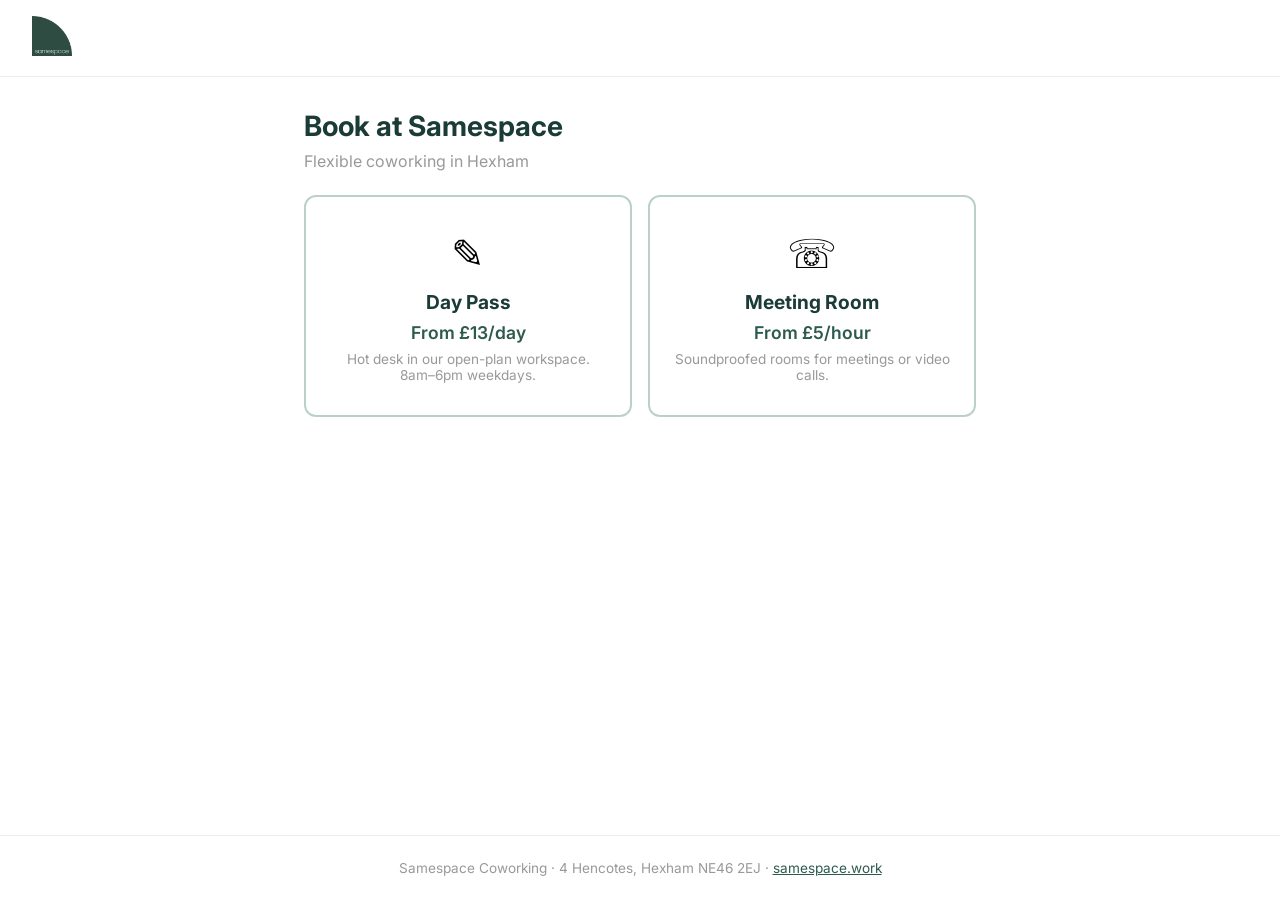
<file: booking/index.html>
<!DOCTYPE html>
<html lang="en">
<head>
    <meta charset="UTF-8">
    <meta name="viewport" content="width=device-width, initial-scale=1.0">
    <title>Book - Samespace Coworking</title>
    <link rel="stylesheet" href="style.css">
    <link rel="preconnect" href="https://fonts.googleapis.com">
    <link href="https://fonts.googleapis.com/css2?family=Inter:wght@400;500;600;700&display=swap" rel="stylesheet">
</head>
<body>
    <header>
        <a href="https://samespace.work" class="logo">
            <img src="Samespace-Logo-RGB-DarkGreen.png" alt="Samespace">
        </a>
    </header>

    <main>
        <!-- Screen 1: Choose booking type -->
        <section id="screen-choose" class="screen active">
            <h1>Book at Samespace</h1>
            <p class="subtitle">Flexible coworking in Hexham</p>
            <div class="card-grid">
                <button class="booking-card" onclick="app.selectType('desk')">
                    <span class="card-icon">&#9998;</span>
                    <h2>Day Pass</h2>
                    <p class="card-price">From &pound;13/day</p>
                    <p class="card-desc">Hot desk in our open-plan workspace. 8am&ndash;6pm weekdays.</p>
                </button>
                <button class="booking-card" onclick="app.selectType('room')">
                    <span class="card-icon">&#9743;</span>
                    <h2>Meeting Room</h2>
                    <p class="card-price">From &pound;5/hour</p>
                    <p class="card-desc">Soundproofed rooms for meetings or video calls.</p>
                </button>
            </div>
        </section>

        <!-- Screen 2a: Desk date selection -->
        <section id="screen-desk" class="screen">
            <button class="back-btn" onclick="app.goTo('screen-choose')">&larr; Back</button>
            <h1>Choose your dates</h1>
            <p class="subtitle">Click dates to select. Bulk pricing applied automatically.</p>
            <div class="calendar-nav">
                <button onclick="app.prevMonth()">&larr;</button>
                <span id="calendar-month-label"></span>
                <button onclick="app.nextMonth()">&rarr;</button>
            </div>
            <div id="calendar" class="calendar"></div>
            <div id="desk-selection-summary" class="selection-summary hidden">
                <div id="desk-dates-list"></div>
                <div id="desk-price-breakdown"></div>
                <div class="summary-total">Total: <strong id="desk-total">&pound;0</strong></div>
                <button class="btn-primary" onclick="app.goTo('screen-account')">Continue</button>
            </div>
        </section>

        <!-- Screen 2b: Room selection -->
        <section id="screen-room" class="screen">
            <button class="back-btn" onclick="app.goTo('screen-choose')">&larr; Back</button>
            <h1>Book a room</h1>

            <div class="room-type-select">
                <button class="room-card" onclick="app.selectRoom('zoom')" id="room-zoom">
                    <h3>Zoom Room</h3>
                    <p>Single-person, ideal for video calls</p>
                </button>
                <button class="room-card" onclick="app.selectRoom('meeting')" id="room-meeting">
                    <h3>Meeting Room</h3>
                    <p>Up to 4 people</p>
                </button>
            </div>

            <div id="room-date-section" class="hidden">
                <label for="room-date">Date:</label>
                <input type="date" id="room-date" onchange="app.loadAvailability()">
            </div>

            <div id="room-slots" class="hidden">
                <p class="subtitle">Select your time slots:</p>
                <div id="slot-grid" class="slot-grid"></div>
            </div>

            <div id="room-selection-summary" class="selection-summary hidden">
                <div id="room-summary-text"></div>
                <div class="summary-total">Total: <strong id="room-total">&pound;0</strong></div>
                <button class="btn-primary" onclick="app.goTo('screen-account')">Continue</button>
            </div>
        </section>

        <!-- Screen 3: Account (new or existing) -->
        <section id="screen-account" class="screen">
            <button class="back-btn" onclick="app.goBack()">&larr; Back</button>
            <h1>Your details</h1>

            <div class="account-tabs">
                <button class="tab active" onclick="app.switchTab('new')" id="tab-new">I'm new</button>
                <button class="tab" onclick="app.switchTab('existing')" id="tab-existing">I have an account</button>
            </div>

            <div id="form-new" class="account-form">
                <div class="form-group">
                    <label for="new-name">Full name</label>
                    <input type="text" id="new-name" placeholder="Jane Smith" required>
                </div>
                <div class="form-group">
                    <label for="new-email">Email</label>
                    <input type="email" id="new-email" placeholder="jane@example.com" required>
                </div>
                <div class="form-group">
                    <label for="new-phone">Phone (optional)</label>
                    <input type="tel" id="new-phone" placeholder="07...">
                </div>
                <div class="form-group checkbox">
                    <input type="checkbox" id="new-terms">
                    <label for="new-terms">I accept the <a href="https://samespace.work/terms" target="_blank">terms &amp; conditions</a></label>
                </div>
                <button class="btn-primary" onclick="app.continueAsNew()">Continue to payment</button>
            </div>

            <div id="form-existing" class="account-form hidden">
                <div class="form-group">
                    <label for="ex-email">Email</label>
                    <input type="email" id="ex-email" placeholder="jane@example.com" required>
                </div>
                <div class="form-group">
                    <label for="ex-password">Password</label>
                    <input type="password" id="ex-password" required>
                </div>
                <button class="btn-primary" onclick="app.loginExisting()">Log in</button>
                <div id="login-error" class="error hidden"></div>
            </div>

            <div id="logged-in-info" class="hidden">
                <div class="logged-in-card">
                    <p>Welcome back, <strong id="logged-in-name"></strong></p>
                    <p id="passes-info" class="hidden">You have <strong id="pass-count"></strong> unused day pass(es)</p>
                </div>
                <div id="updated-price" class="selection-summary"></div>
                <button class="btn-primary" id="btn-pay" onclick="app.proceedToPayment()">Continue to payment</button>
            </div>
        </section>

        <!-- Screen 4: Processing / redirecting -->
        <section id="screen-processing" class="screen">
            <div class="processing">
                <div class="spinner"></div>
                <p>Setting up your booking...</p>
            </div>
        </section>
    </main>

    <footer>
        <p>Samespace Coworking &middot; 4 Hencotes, Hexham NE46 2EJ &middot; <a href="https://samespace.work">samespace.work</a></p>
    </footer>

    <script src="app.js"></script>
</body>
</html>
</file>
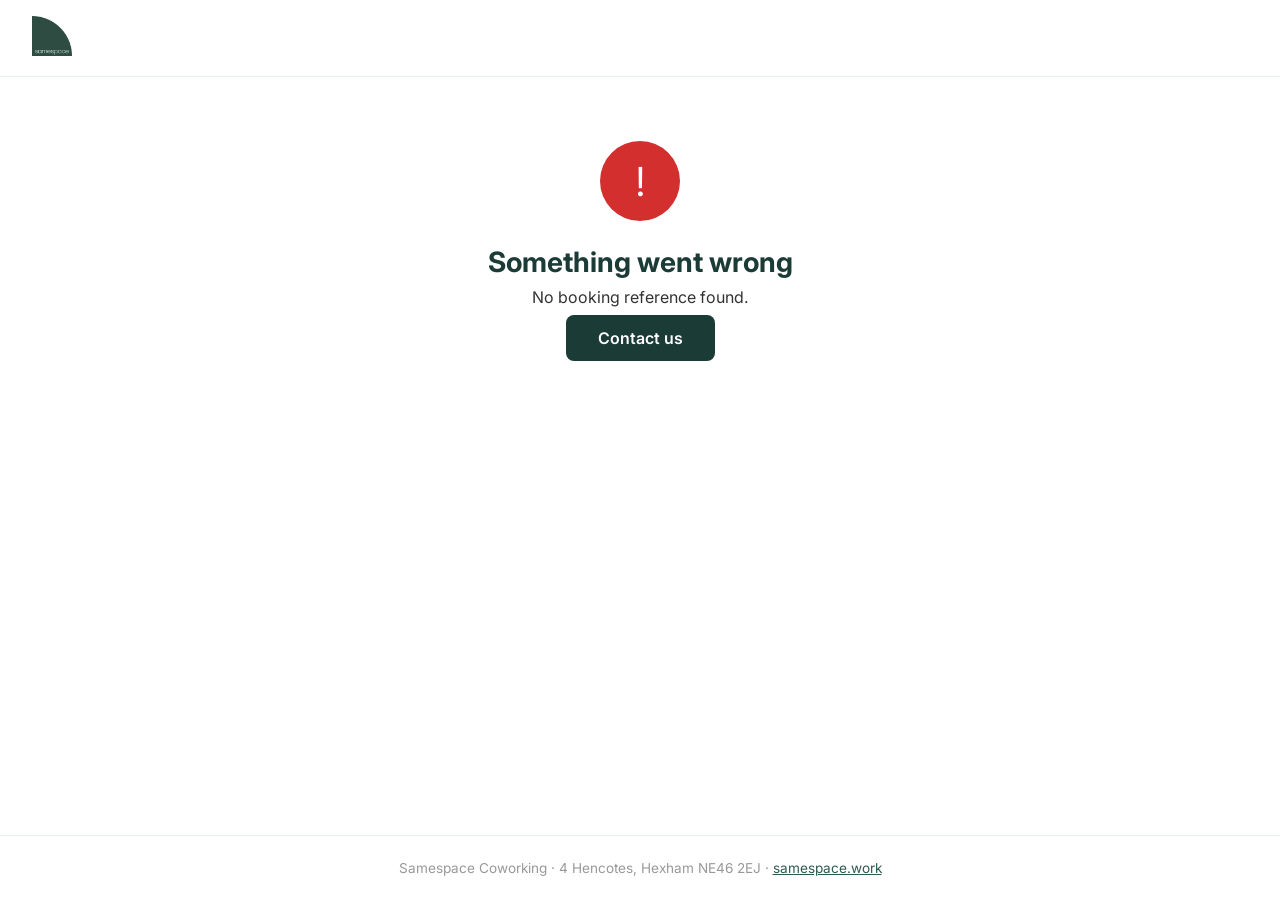
<file: booking/confirmation.html>
<!DOCTYPE html>
<html lang="en">
<head>
    <meta charset="UTF-8">
    <meta name="viewport" content="width=device-width, initial-scale=1.0">
    <title>Booking Confirmed - Samespace</title>
    <link rel="stylesheet" href="style.css">
    <link href="https://fonts.googleapis.com/css2?family=Inter:wght@400;500;600;700&display=swap" rel="stylesheet">
</head>
<body>
    <header>
        <a href="https://samespace.work" class="logo">
            <img src="Samespace-Logo-RGB-DarkGreen.png" alt="Samespace">
        </a>
    </header>

    <main>
        <section id="screen-confirming" class="screen active">
            <div class="processing">
                <div class="spinner"></div>
                <p>Confirming your booking...</p>
            </div>
        </section>

        <section id="screen-confirmed" class="screen">
            <div class="confirmation">
                <div class="confirm-icon">&#10003;</div>
                <h1>Booking confirmed!</h1>
                <div id="confirm-details" class="confirm-details"></div>
                <div id="pin-section" class="pin-section hidden">
                    <h2>Your door access PIN</h2>
                    <div id="pin-display" class="pin-display"></div>
                    <p class="pin-note">You'll also receive this by email. Use this PIN at the door entry keypad.</p>
                </div>
                <div class="confirm-actions">
                    <a href="" id="portal-link" class="btn-primary">Manage your account</a>
                    <a href="https://samespace.work" class="btn-secondary">Back to samespace.work</a>
                </div>
            </div>
        </section>

        <section id="screen-error" class="screen">
            <div class="confirmation">
                <div class="confirm-icon error-icon">!</div>
                <h1>Something went wrong</h1>
                <p id="error-message">We couldn't confirm your booking. Please contact us.</p>
                <a href="mailto:info@samespace.work" class="btn-primary">Contact us</a>
            </div>
        </section>
    </main>

    <footer>
        <p>Samespace Coworking &middot; 4 Hencotes, Hexham NE46 2EJ &middot; <a href="https://samespace.work">samespace.work</a></p>
    </footer>

    <script>
        (function() {
            const params = new URLSearchParams(window.location.search);
            const intentId = params.get('intent');

            if (!intentId) {
                showError('No booking reference found.');
                return;
            }

            pollStatus(intentId, 0);

            function pollStatus(id, attempts) {
                if (attempts > 30) {
                    showError('Booking is taking longer than expected. Please check your email or contact us.');
                    return;
                }

                fetch('/api/status.php?intent=' + encodeURIComponent(id))
                    .then(r => r.json())
                    .then(data => {
                        if (data.status === 'completed') {
                            showConfirmation(data);
                        } else if (data.status === 'failed') {
                            showError('Booking provisioning failed. Please contact us.');
                        } else {
                            setTimeout(() => pollStatus(id, attempts + 1), 2000);
                        }
                    })
                    .catch(() => {
                        setTimeout(() => pollStatus(id, attempts + 1), 2000);
                    });
            }

            function showConfirmation(data) {
                document.getElementById('screen-confirming').classList.remove('active');
                document.getElementById('screen-confirmed').classList.add('active');

                let details = '';
                if (data.type === 'desk') {
                    const dates = (data.dates || []).map(d => formatDate(d)).join(', ');
                    details = '<p><strong>Day pass booking</strong></p><p>' + dates + '</p>';
                } else {
                    details = '<p><strong>Room booking</strong></p>'
                        + '<p>' + formatDate(data.date) + ', '
                        + pad(data.startHour) + ':00 &ndash; ' + pad(data.endHour) + ':00</p>';
                }
                document.getElementById('confirm-details').innerHTML = details;

                if (data.pin) {
                    document.getElementById('pin-section').classList.remove('hidden');
                    document.getElementById('pin-display').textContent = data.pin;
                }

                if (data.portalUrl) {
                    document.getElementById('portal-link').href = data.portalUrl;
                }
            }

            function showError(msg) {
                document.getElementById('screen-confirming').classList.remove('active');
                document.getElementById('screen-error').classList.add('active');
                document.getElementById('error-message').textContent = msg;
            }

            function formatDate(str) {
                const d = new Date(str + 'T12:00:00');
                return d.toLocaleDateString('en-GB', { weekday: 'short', day: 'numeric', month: 'short', year: 'numeric' });
            }

            function pad(n) { return String(n).padStart(2, '0'); }
        })();
    </script>
</body>
</html>
</file>
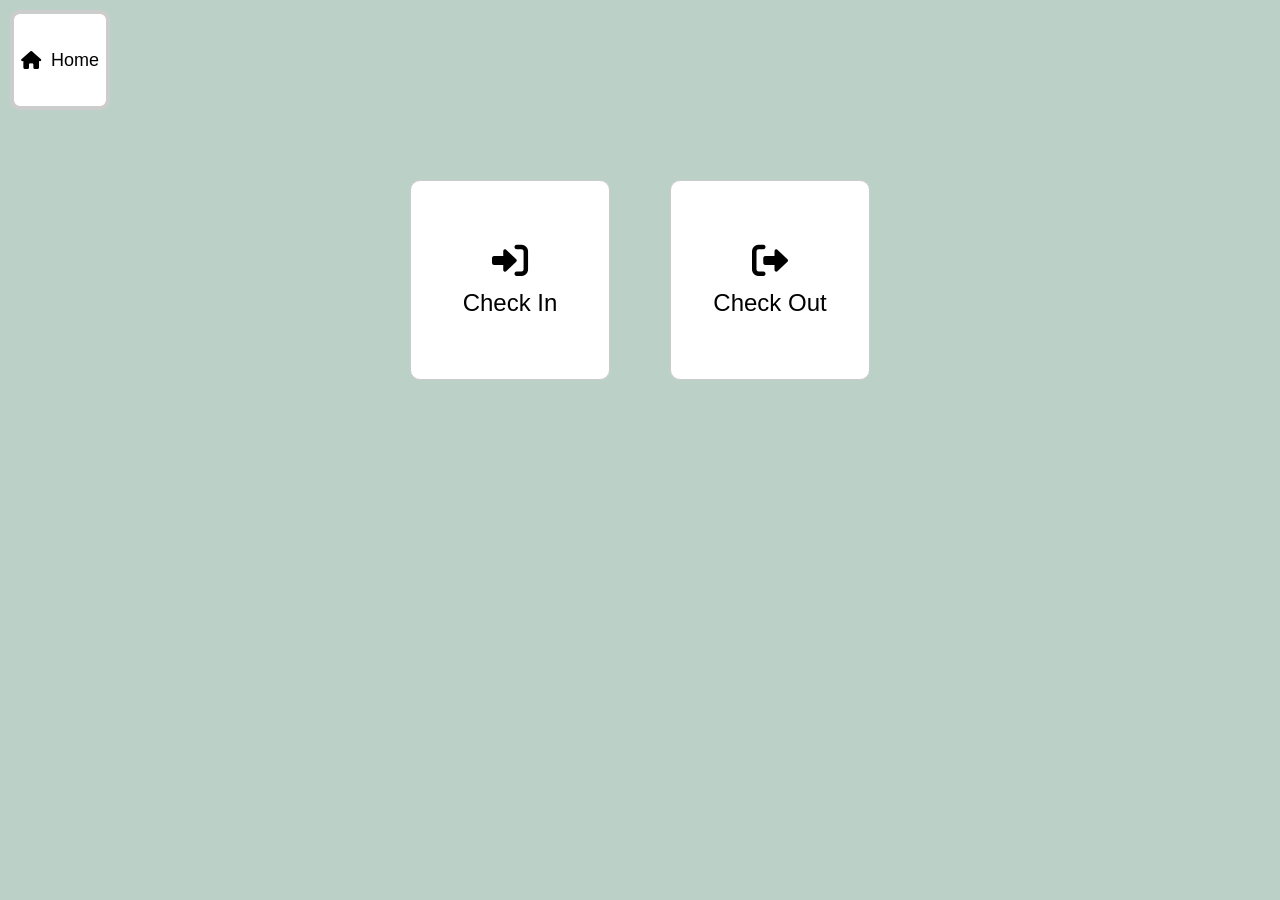
<file: cio/checkinout.html>
<!DOCTYPE html>
<html lang="en">
<head>
    <meta charset="UTF-8">
    <meta name="viewport" content="width=device-width, initial-scale=1.0">
    <title>Samespace Check In/Out</title>
    <link rel="stylesheet" href="checkinout.css">
    <link rel="stylesheet" href="https://cdnjs.cloudflare.com/ajax/libs/font-awesome/6.0.0/css/all.min.css">
</head>
<body>
    <button id="start-again-btn">
        <i class="fas fa-home"></i>
        Home
    </button>
    <div id="app">

        <div id="start-screen" class="screen active">
            <div class="button-container">
                <button id="member-check-in-btn" class="action-btn">
                    <i class="fas fa-sign-in-alt"></i>
                    Check In
                </button>
<!--
                <button id="visitor-check-in-btn" class="action-btn">
                    <i class="fas fa-user-plus"></i>
                    Visitor Check In
                </button>
-->
		<button id="check-out-btn" class="action-btn">
                    <i class="fas fa-sign-out-alt"></i>
                    Check Out
                </button>
            </div>
        </div>
        
	<div id="member-pin-screen" class="screen hidden">
	    <h2>Enter Member PIN</h2>
	    <div id="pin-input-container">
		<input type="text" id="pin-1" maxlength="1" class="pin-input">
		<input type="text" id="pin-2" maxlength="1" class="pin-input">
		<input type="text" id="pin-3" maxlength="1" class="pin-input">
		<input type="text" id="pin-4" maxlength="1" class="pin-input">
		<input type="text" id="pin-5" maxlength="1" class="pin-input">
		<input type="text" id="pin-6" maxlength="1" class="pin-input">
	    </div>
	</div>

        <div id="check-in-screen" class="screen hidden">
            <h2>Who is checking in?</h2>
            <div id="name-search-container">
                <input type="text" id="name-search" placeholder="Type your name...">
                <button id="clear-search" class="hidden">✖</button>
            </div>
            <div id="name-suggestions" class="flex-container"></div>
        </div>

        <div id="confirm-screen" class="screen hidden">
            <button id="confirm-action-btn" class="action-btn">
		Confirm
	    </button>
            <button id="cancel-btn" class="action-btn">
                <i class="fas fa-times"></i>
		Cancel
	    </button>
        </div>

        <div id="check-out-screen" class="screen hidden">
            <h2>Who is checking out?</h2>
            <div id="checked-in-list" class="flex-container"></div>
        </div>
    </div>
    <script src="checkinout.js"></script>
</body>
</html>
</file>
<file: booking/style.css>
:root {
    --green-dark: #1B3B36;
    --green-mid: #2D5A4E;
    --green-light: #BBD1C8;
    --green-pale: #E8F0EC;
    --white: #FFFFFF;
    --grey-light: #F5F5F5;
    --grey-mid: #999;
    --grey-dark: #333;
    --red: #D32F2F;
    --font: 'Inter', -apple-system, BlinkMacSystemFont, sans-serif;
}

* {
    margin: 0;
    padding: 0;
    box-sizing: border-box;
}

body {
    font-family: var(--font);
    color: var(--grey-dark);
    background: var(--white);
    min-height: 100vh;
    display: flex;
    flex-direction: column;
}

/* Header */
header {
    padding: 1rem 2rem;
    border-bottom: 1px solid var(--green-pale);
}

.logo img {
    height: 40px;
}

/* Main */
main {
    flex: 1;
    max-width: 720px;
    margin: 0 auto;
    padding: 2rem 1.5rem;
    width: 100%;
}

/* Footer */
footer {
    padding: 1.5rem 2rem;
    text-align: center;
    font-size: 0.85rem;
    color: var(--grey-mid);
    border-top: 1px solid var(--green-pale);
}

footer a {
    color: var(--green-mid);
}

/* Screens */
.screen {
    display: none;
}

.screen.active {
    display: block;
}

/* Typography */
h1 {
    font-size: 1.75rem;
    font-weight: 700;
    color: var(--green-dark);
    margin-bottom: 0.5rem;
}

.subtitle {
    color: var(--grey-mid);
    margin-bottom: 1.5rem;
}

/* Booking type cards */
.card-grid {
    display: grid;
    grid-template-columns: 1fr 1fr;
    gap: 1rem;
    margin-top: 1rem;
}

.booking-card {
    background: var(--white);
    border: 2px solid var(--green-light);
    border-radius: 12px;
    padding: 2rem 1.5rem;
    text-align: center;
    cursor: pointer;
    transition: all 0.2s;
    font-family: var(--font);
}

.booking-card:hover {
    border-color: var(--green-dark);
    transform: translateY(-2px);
    box-shadow: 0 4px 12px rgba(27, 59, 54, 0.1);
}

.card-icon {
    font-size: 2.5rem;
    display: block;
    margin-bottom: 0.75rem;
}

.booking-card h2 {
    font-size: 1.2rem;
    color: var(--green-dark);
    margin-bottom: 0.5rem;
}

.card-price {
    font-size: 1.1rem;
    font-weight: 600;
    color: var(--green-mid);
    margin-bottom: 0.5rem;
}

.card-desc {
    font-size: 0.85rem;
    color: var(--grey-mid);
}

/* Back button */
.back-btn {
    background: none;
    border: none;
    color: var(--green-mid);
    font-family: var(--font);
    font-size: 0.95rem;
    cursor: pointer;
    margin-bottom: 1rem;
    padding: 0;
}

.back-btn:hover {
    color: var(--green-dark);
}

/* Calendar */
.calendar-nav {
    display: flex;
    align-items: center;
    justify-content: center;
    gap: 1.5rem;
    margin-bottom: 1rem;
}

.calendar-nav button {
    background: none;
    border: 1px solid var(--green-light);
    border-radius: 6px;
    padding: 0.4rem 0.8rem;
    cursor: pointer;
    font-size: 1rem;
    font-family: var(--font);
    color: var(--green-dark);
}

.calendar-nav span {
    font-weight: 600;
    font-size: 1.1rem;
    min-width: 160px;
    text-align: center;
}

.calendar {
    display: grid;
    grid-template-columns: repeat(7, 1fr);
    gap: 4px;
    margin-bottom: 1.5rem;
}

.cal-header {
    text-align: center;
    font-size: 0.8rem;
    font-weight: 600;
    color: var(--grey-mid);
    padding: 0.5rem 0;
}

.cal-day {
    aspect-ratio: 1;
    display: flex;
    align-items: center;
    justify-content: center;
    border-radius: 8px;
    font-size: 0.9rem;
    cursor: pointer;
    border: none;
    background: var(--grey-light);
    font-family: var(--font);
    transition: all 0.15s;
}

.cal-day:hover:not(.disabled):not(.empty) {
    background: var(--green-light);
}

.cal-day.selected {
    background: var(--green-dark);
    color: var(--white);
    font-weight: 600;
}

.cal-day.disabled {
    color: var(--grey-mid);
    opacity: 0.4;
    cursor: default;
}

.cal-day.empty {
    background: transparent;
    cursor: default;
}

.cal-day.today {
    border: 2px solid var(--green-mid);
}

/* Selection summary */
.selection-summary {
    background: var(--green-pale);
    border-radius: 10px;
    padding: 1.25rem;
    margin-top: 1rem;
}

.selection-summary.hidden {
    display: none;
}

.summary-total {
    font-size: 1.2rem;
    margin-top: 0.75rem;
    padding-top: 0.75rem;
    border-top: 1px solid var(--green-light);
}

/* Room cards */
.room-type-select {
    display: grid;
    grid-template-columns: 1fr 1fr;
    gap: 1rem;
    margin-bottom: 1.5rem;
}

.room-card {
    background: var(--white);
    border: 2px solid var(--green-light);
    border-radius: 10px;
    padding: 1.25rem;
    text-align: center;
    cursor: pointer;
    font-family: var(--font);
    transition: all 0.2s;
}

.room-card:hover {
    border-color: var(--green-dark);
}

.room-card.selected {
    border-color: var(--green-dark);
    background: var(--green-pale);
}

.room-card h3 {
    color: var(--green-dark);
    margin-bottom: 0.25rem;
}

.room-card p {
    font-size: 0.85rem;
    color: var(--grey-mid);
}

/* Time slots */
.slot-grid {
    display: grid;
    grid-template-columns: repeat(5, 1fr);
    gap: 6px;
    margin-bottom: 1rem;
}

.slot-btn {
    padding: 0.6rem 0.4rem;
    border: 1px solid var(--green-light);
    border-radius: 6px;
    background: var(--white);
    cursor: pointer;
    font-size: 0.8rem;
    font-family: var(--font);
    transition: all 0.15s;
    text-align: center;
}

.slot-btn:hover:not(.unavailable) {
    border-color: var(--green-dark);
    background: var(--green-pale);
}

.slot-btn.selected {
    background: var(--green-dark);
    color: var(--white);
    border-color: var(--green-dark);
}

.slot-btn.unavailable {
    background: var(--grey-light);
    color: var(--grey-mid);
    cursor: default;
    text-decoration: line-through;
}

/* Forms */
.account-tabs {
    display: flex;
    gap: 0;
    margin-bottom: 1.5rem;
    border-bottom: 2px solid var(--green-light);
}

.tab {
    flex: 1;
    padding: 0.75rem;
    background: none;
    border: none;
    font-family: var(--font);
    font-size: 1rem;
    cursor: pointer;
    color: var(--grey-mid);
    border-bottom: 2px solid transparent;
    margin-bottom: -2px;
    transition: all 0.2s;
}

.tab.active {
    color: var(--green-dark);
    border-bottom-color: var(--green-dark);
    font-weight: 600;
}

.account-form {
    max-width: 400px;
}

.account-form.hidden {
    display: none;
}

.form-group {
    margin-bottom: 1rem;
}

.form-group label {
    display: block;
    font-size: 0.9rem;
    font-weight: 500;
    margin-bottom: 0.3rem;
    color: var(--green-dark);
}

.form-group input[type="text"],
.form-group input[type="email"],
.form-group input[type="password"],
.form-group input[type="tel"],
.form-group input[type="date"] {
    width: 100%;
    padding: 0.7rem 0.9rem;
    border: 1px solid var(--green-light);
    border-radius: 8px;
    font-size: 1rem;
    font-family: var(--font);
    outline: none;
    transition: border-color 0.2s;
}

.form-group input:focus {
    border-color: var(--green-dark);
}

.form-group.checkbox {
    display: flex;
    align-items: center;
    gap: 0.5rem;
}

.form-group.checkbox label {
    margin-bottom: 0;
    font-weight: 400;
}

.form-group.checkbox input {
    width: 18px;
    height: 18px;
    accent-color: var(--green-dark);
}

/* Buttons */
.btn-primary {
    display: inline-block;
    background: var(--green-dark);
    color: var(--white);
    border: none;
    border-radius: 8px;
    padding: 0.8rem 2rem;
    font-size: 1rem;
    font-weight: 600;
    font-family: var(--font);
    cursor: pointer;
    transition: background 0.2s;
    text-decoration: none;
    text-align: center;
    margin-top: 0.5rem;
}

.btn-primary:hover {
    background: var(--green-mid);
}

.btn-primary:disabled {
    opacity: 0.5;
    cursor: default;
}

.btn-secondary {
    display: inline-block;
    background: none;
    color: var(--green-dark);
    border: 2px solid var(--green-dark);
    border-radius: 8px;
    padding: 0.75rem 2rem;
    font-size: 1rem;
    font-weight: 600;
    font-family: var(--font);
    cursor: pointer;
    text-decoration: none;
    text-align: center;
    margin-top: 0.5rem;
}

.btn-secondary:hover {
    background: var(--green-pale);
}

/* Error */
.error {
    color: var(--red);
    font-size: 0.9rem;
    margin-top: 0.75rem;
}

.error.hidden {
    display: none;
}

/* Logged in card */
.logged-in-card {
    background: var(--green-pale);
    border-radius: 10px;
    padding: 1rem 1.25rem;
    margin-bottom: 1rem;
}

.hidden {
    display: none !important;
}

/* Processing / spinner */
.processing {
    text-align: center;
    padding: 3rem 0;
}

.spinner {
    width: 40px;
    height: 40px;
    border: 3px solid var(--green-light);
    border-top-color: var(--green-dark);
    border-radius: 50%;
    animation: spin 0.8s linear infinite;
    margin: 0 auto 1rem;
}

@keyframes spin {
    to { transform: rotate(360deg); }
}

/* Confirmation page */
.confirmation {
    text-align: center;
    padding: 2rem 0;
}

.confirm-icon {
    width: 80px;
    height: 80px;
    border-radius: 50%;
    background: var(--green-dark);
    color: var(--white);
    font-size: 2.5rem;
    display: flex;
    align-items: center;
    justify-content: center;
    margin: 0 auto 1.5rem;
}

.confirm-icon.error-icon {
    background: var(--red);
}

.confirm-details {
    background: var(--green-pale);
    border-radius: 10px;
    padding: 1.25rem;
    margin: 1.5rem 0;
    text-align: left;
}

.pin-section {
    margin: 1.5rem 0;
}

.pin-section h2 {
    font-size: 1.1rem;
    color: var(--green-dark);
    margin-bottom: 0.75rem;
}

.pin-display {
    font-size: 2.5rem;
    font-weight: 700;
    letter-spacing: 0.3em;
    color: var(--green-dark);
    background: var(--green-pale);
    display: inline-block;
    padding: 0.75rem 1.5rem;
    border-radius: 10px;
}

.pin-note {
    font-size: 0.85rem;
    color: var(--grey-mid);
    margin-top: 0.75rem;
}

.confirm-actions {
    display: flex;
    flex-direction: column;
    align-items: center;
    gap: 0.75rem;
    margin-top: 2rem;
}

/* Date input */
input[type="date"] {
    width: auto;
    padding: 0.6rem 0.9rem;
    border: 1px solid var(--green-light);
    border-radius: 8px;
    font-size: 1rem;
    font-family: var(--font);
}

label[for="room-date"] {
    font-weight: 500;
    margin-right: 0.5rem;
}

/* Responsive */
@media (max-width: 600px) {
    main {
        padding: 1.5rem 1rem;
    }

    .card-grid,
    .room-type-select {
        grid-template-columns: 1fr;
    }

    .slot-grid {
        grid-template-columns: repeat(2, 1fr);
    }

    h1 {
        font-size: 1.4rem;
    }
}
</file>
<file: cio/checkinout.css>
body {
    font-family: Arial, sans-serif;
    margin: 0;
    background-color: #bbd1c8;
}

h2 {
    text-align: center;
    margin-bottom: 40px; /* Add more space below the h2 element */
    font-size: 24px;
}

#app {
    text-align: center;
    padding-top: 60px; /* Adjust padding as needed */
    position: relative; /* To use relative positioning for centering */
}

.screen {
    display: none;
}

.screen.active {
    display: block;
}

.hidden {
    display: none;
}

#start-again-btn {
    display: flex;
    align-items: center;
    justify-content: center;
    gap: 10px; /* Space between icon and text */
    position: fixed;
    top: 10px;
    left: 10px;
    width: 100px;
    height: 100px;
    border-radius: 10px;
    background-color: #fff;
    border: 4px solid #ccc;
    font-size: 18px;
    cursor: pointer;
    z-index: 1000;
    transition: background-color 0.3s;
}

#start-again-btn:hover {
    background-color: #f0f0f0;
}

.button-container {
    display: flex;
    justify-content: center;
    gap: 20px; /* Space between buttons */
    margin-top: 100px;
}

.action-btn {
    display: flex;
    flex-direction: column;
    align-items: center;
    justify-content: center;
    gap: 10px; /* Space between icon and text */
    width: 200px;
    height: 200px;
    font-size: 24px;
    font-weight: 500;
    margin: 20px;
    padding: 40px;
    border-radius: 10px;
    border: 1px solid #ccc;
    background-color: #fff;
    transition: background-color 0.3s;
}

.action-btn i {
    font-size: 36px;
}

#confirm-action-btn:hover, #cancel-btn:hover {
    background-color: #f0f0f0;
}

#cancel-btn {
    width: 200px;
    height: 100px; /* Half of the original 200px height */
    font-size: 24px;
    margin: 20px auto;
}

#confirm-action-btn {
    width: 400px;
    height: 200px;
    font-size: 24px;
    margin: 20px auto;
}

.flex-container {
    display: flex;
    flex-wrap: wrap;
    justify-content: center;
    margin-top: 10px; /* Ensure items are not overlapped */
    max-width: 64%; /* Match the width of the name-search-container */
    margin: 0 auto; /* Center the flex-container */
}

.flex-item {
    width: 200px;
    height: 100px; /* Set fixed height */
    margin: 10px;
    padding: 10px; /* Add padding for better spacing */
    display: flex;
    flex-direction: column; /* Stack name and company vertically */
    align-items: center;
    justify-content: center;
    background-color: #fff;
    border: 1px solid #ccc;
    border-radius: 10px; /* Rounded corners for flex items */
    box-shadow: 0 2px 5px rgba(0,0,0,0.1);
    cursor: pointer;
    transition: background-color 0.3s;
    font-size: 24px; /* Increase font size */
}

.flex-item .name {
    font-weight: bold; /* Bold for the name */
}

.flex-item .company {
    font-weight: normal; /* Normal weight for the company name */
    font-size: 18px; /* Slightly smaller font for the company name */
}

.flex-item:hover {
    background-color: #f0f0f0;
}

#check-in-screen {
    position: relative;
}

#name-search-container {
    position: relative;
    width: 64%; /* 80% of original width, reduced by 20% */
    margin: 0 auto;
    margin-bottom: 40px; /* Add space below the search container */
    top: 0; /* Remove vertical centering adjustment */
    transform: none; /* Remove vertical centering adjustment */
}

#name-search {
    width: 100%;
    height: 60px; /* Adjust the height for 200% increase */
    font-size: 24px; /* Adjust the font size accordingly */
    padding-right: 40px; /* Space for the clear button */
    padding-left: 10px; /* Add padding to the left for placeholder text */
    z-index: 1000; /* Ensure it stays on top */
    background-color: white; /* Background color to cover content underneath */
    box-sizing: border-box; /* Include padding in the width */
    border-radius: 10px; /* Rounded corners for input */
    border: 1px solid #ccc;
}

#clear-search {
    position: absolute;
    top: 50%;
    right: 10px;
    transform: translateY(-50%);
    cursor: pointer;
    z-index: 1000;
    background: transparent;
    border: none;
    font-size: 20px;
}

#name-suggestions {
    padding-top: 10px; /* Ensure suggestions are below the search box */
    max-width: 64%; /* Match the width of the name-search-container */
    margin: 0 auto; /* Center the name-suggestions container */
}

.popup-message {
    position: fixed;
    bottom: 10%; /* 10% of the way up the screen */
    left: 50%;
    transform: translateX(-50%);
    background-color: rgba(0, 0, 0, 0.7);
    color: white;
    padding: 20px 40px; /* Twice the size */
    border-radius: 5px;
    opacity: 0;
    transition: opacity 0.5s;
    z-index: 1000;
    font-size: 32px; /* Twice the size */
}

.popup-message.visible {
    opacity: 1;
}

.popup-message.error {
    background-color: red;
    color: white;
}

#pin-input-container {
    display: flex;
    justify-content: center;
    gap: 10px; /* Space between PIN boxes */
    margin-top: 20px;
}

.pin-input {
    width: 50px;
    height: 50px;
    font-size: 24px;
    text-align: center;
    border-radius: 10px;
    border: 1px solid #ccc;
    background-color: #fff;
}
</file>
